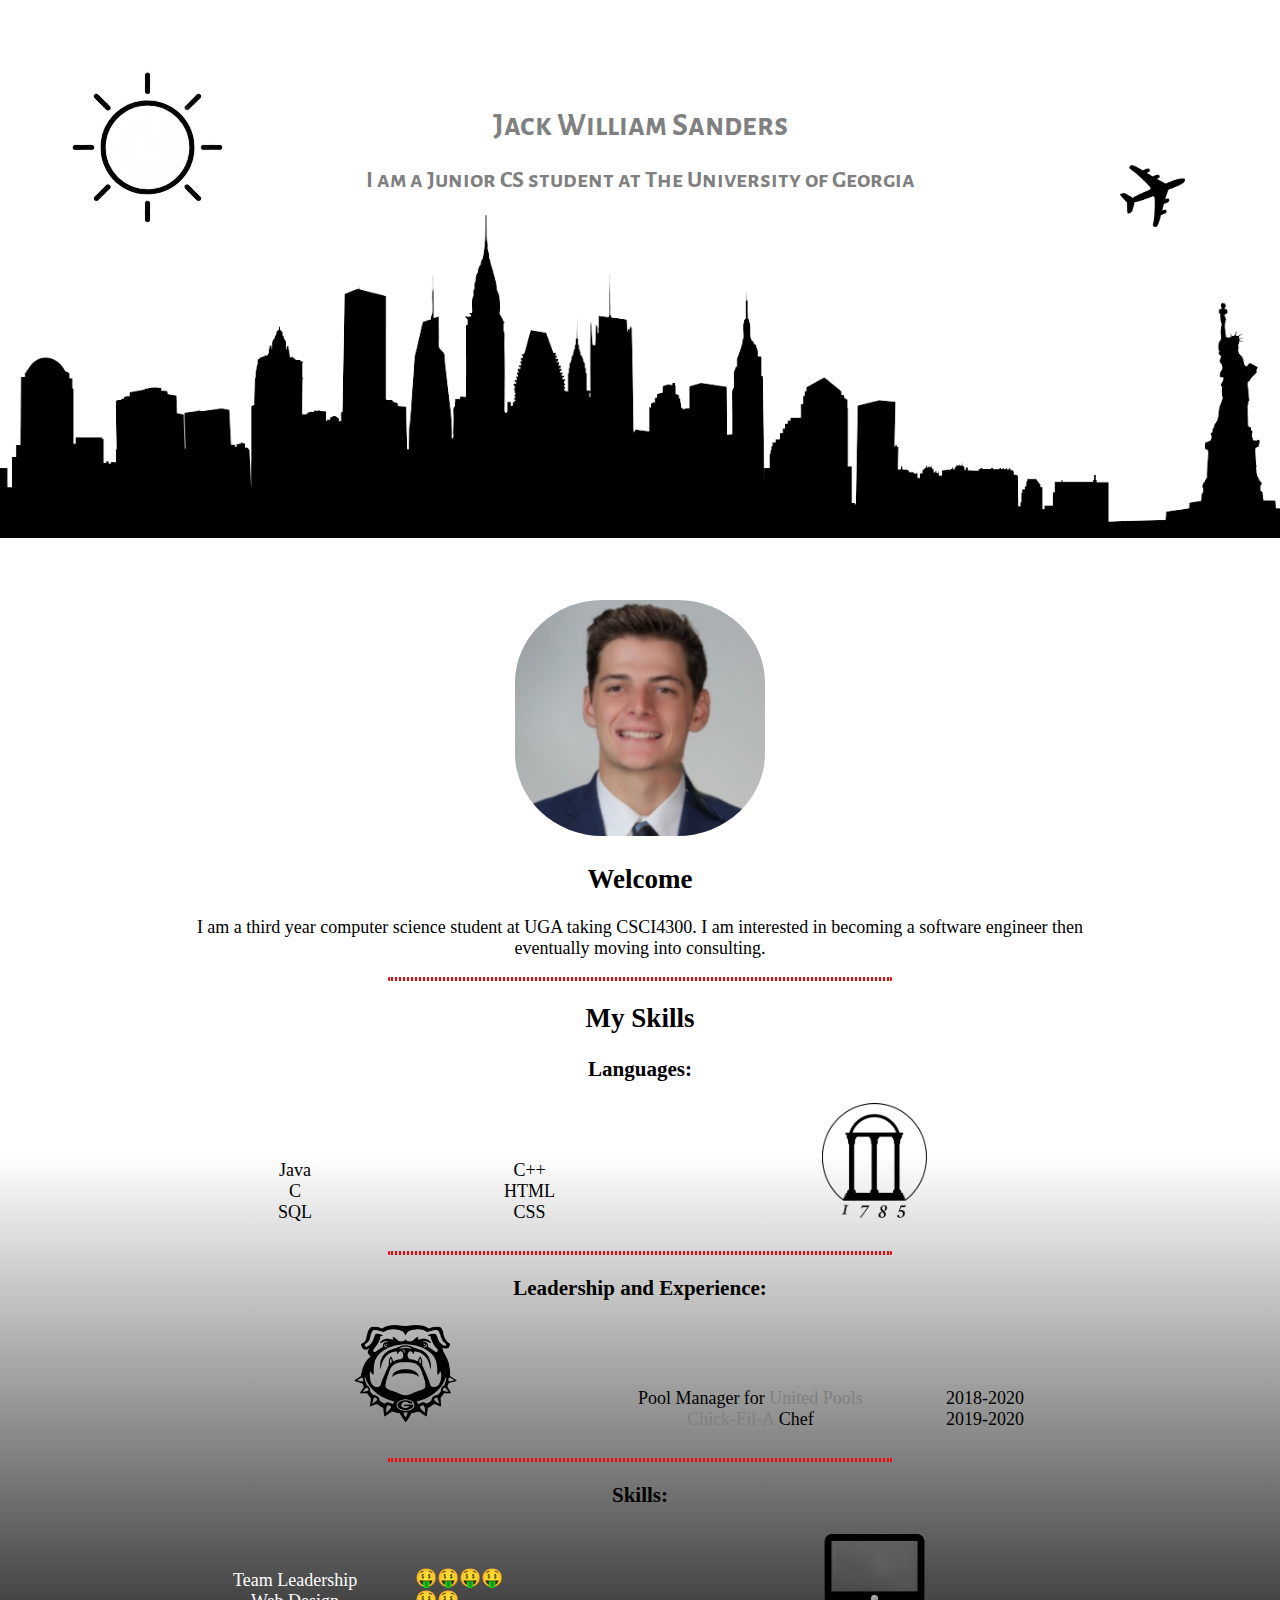
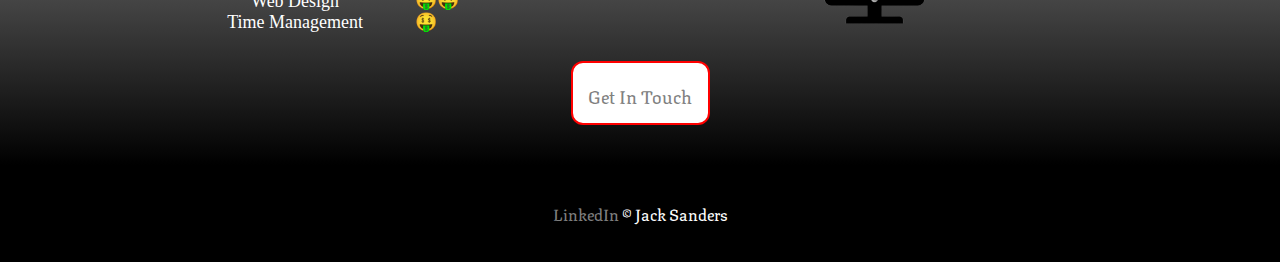
<file: index.html>
<!DOCTYPE html>
<html lang="en">
<head>
    <meta charset="UTF-8">
    <meta http-equiv="X-UA-Compatible" content="IE=edge">
    <meta name="viewport" content="width=device-width, initial-scale=1.0">
    <link href="https://fonts.googleapis.com/css2?family=Texturina:opsz,wght@12..72,200&display=swap" rel="stylesheet">
    <link href="https://fonts.googleapis.com/css2?family=Alegreya+Sans+SC:wght@100&family=Hind&display=swap" rel="stylesheet">
    <link rel="stylesheet" href="css/style.css">
    <title>Jack William Sanders</title>
</head>
<body>
    <div class="top">
        <img id="sun" src="images/sun.png" alt="Sun">
        <img id="plane" src="images/plane.png" alt="Plane">
        <div class="heading">
            <h1>Jack William Sanders</h1>
            <h2>I am a Junior CS student at The University of Georgia</h2>
        </div>
        <img id="ny" src="images/NY skyline.png" alt="New York Skyline">
    </div>
    <div class="content">
        <p>
            <img id="headshot" src="images/composite.PNG" alt="Headshot of Jack Sanders">
        </p>
        <h2>Welcome</h2>
        <p>
            I am a third year computer science student at UGA taking CSCI4300. I am interested in becoming a software engineer then eventually moving into consulting.
        </p>
        <hr>
        <h2>My Skills</h2>
        <div id="langs">
            <h3>Languages:</h3>
            <div id="list1">
                <p>Java<br>
                C<br>
                SQL</p>
            </div>
            <div id="list2">
                <p>C++<br>
                HTML<br>
                CSS</p>
            </div>
            <div id="sidePic">
                <img src="images/PinClipart.com_street-lamp-clipart_123318.png" alt="the arches" id="arch">
            </div>
        </div>
        <hr>
        <div id="leader">
        <h3>Leadership and Experience:</h3>
            <div id="sidePic">
                <img id="powerG" src="images/georgiaLogo.png" alt="UGA logo">
            </div>
            <div id="list1">
                <p>Pool Manager for <a href="https://www.unitedpools.com/">United Pools</a><br>
                <a href="https://www.chick-fil-a.com/">Chick-Fil-A</a> Chef</p>
            </div>
            <div id="list2">
                <p>2018-2020<br>
                2019-2020</p>
            </div>
        </div>
        <hr>
        <div id="skills">
            <h3>Skills:</h3>
            <div id="list1" class="skillColor">
                <p>Team Leadership<br>
                    Web Design<br>
                    Time Management
                </p>
            </div>
            <div id="list2" class="skillAlign">
                <p>🤑🤑🤑🤑<br>
                    🤑🤑<br>
                    🤑
                </p>
            </div>
            <div id="sidePic">
                <img src="images/computer.png" alt="night game" id="csskill">
            </div>
        </div>
        <div class="button">
            <p><a href="contact.html">Get In Touch</a></p>
        </div>
    </div>
    <div class="footer">
        <p><a href="https://www.linkedin.com/in/jackwsanders/">LinkedIn</a> &copy; Jack Sanders</p>
    </div>
</body>
</html>
</file>
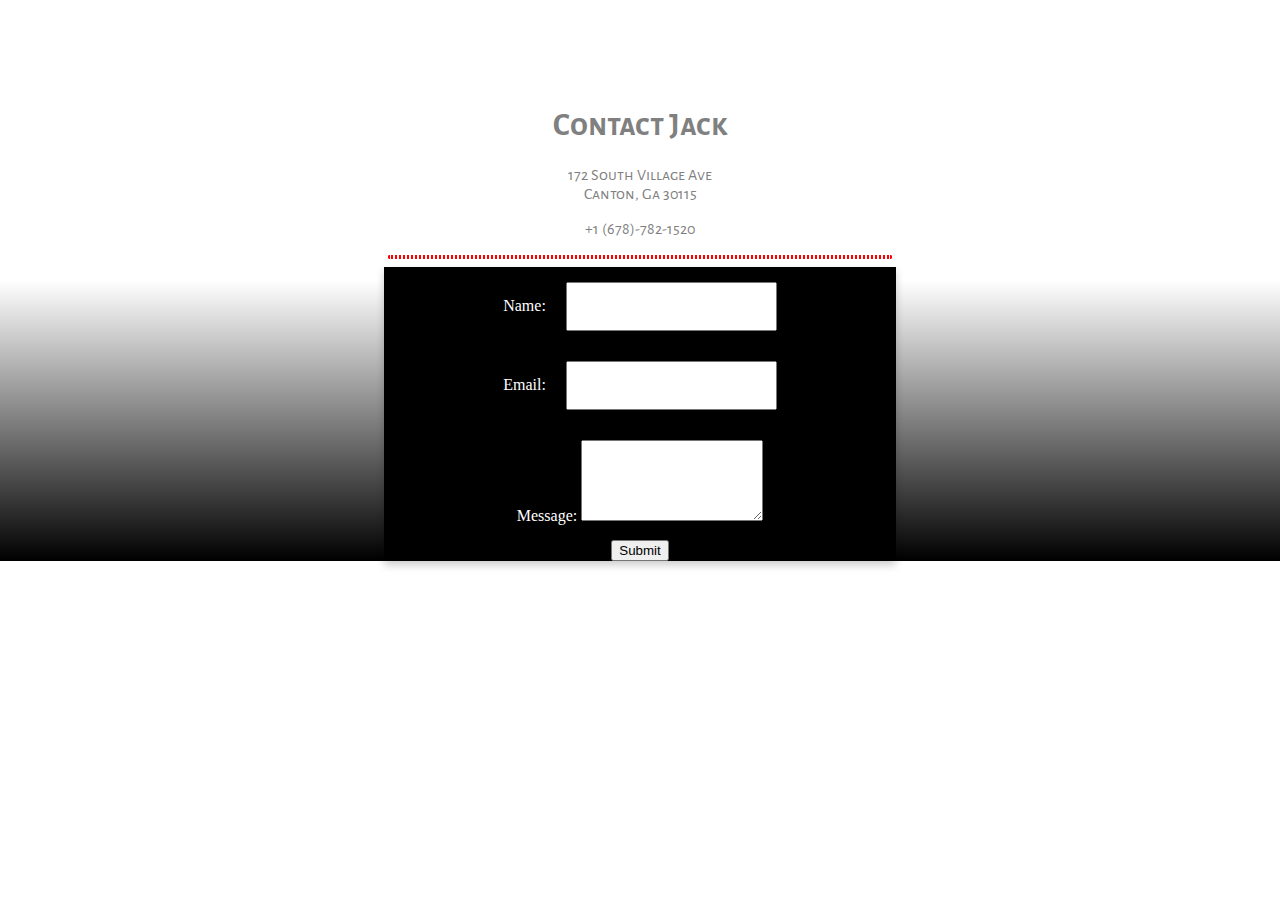
<file: contact.html>
<!DOCTYPE html>
<html lang="en">
<head>
    <meta charset="UTF-8">
    <meta http-equiv="X-UA-Compatible" content="IE=edge">
    <meta name="viewport" content="width=device-width, initial-scale=1.0">
    <link href="https://fonts.googleapis.com/css2?family=Texturina:opsz,wght@12..72,200&display=swap" rel="stylesheet">
    <link href="https://fonts.googleapis.com/css2?family=Alegreya+Sans+SC:wght@100&family=Hind&display=swap" rel="stylesheet">
    <link rel="stylesheet" href="css/style.css">
    <title>Contact Jack</title>
</head>
<body>
    <div class="fullContact">
        <div class="heading">
            <h1>Contact Jack</h1>
            <p>172 South Village Ave<br> Canton, Ga 30115</p>
            <p>+1 (678)-782-1520</p>
        </div>
        <hr>
        <div class="card">
            <form action="mailto:jacksanders2020@gmail.com" method="post">
                <div id="name">
                    <label>Name: &nbsp;&nbsp;&nbsp;</label>
                    <input type="text" id="name" required>
                </div>
                <div id="email">
                    <label>Email: &nbsp;&nbsp;&nbsp;</label>
                    <input type="email" id="name" required>
                </div>
                <div id="message">
                    <label> Message: </label>
                    <textarea rows="5" columns="10" name="comment"></textarea>
                </div>
                    <input type="submit">
            </form>
        </div>
    </div>
</body>
</html>
</file>
<file: css/style.css>
body{
    margin: 0px;
}
.top{
    background-color: white;
    border-bottom: none;
    
}
.heading{
    border-top: none;
    text-align: center;
    padding-top: 85px;
    font-family: 'Alegreya Sans SC', sans-serif;
    color: grey;
}

#ny{
    width:100%;
}

#plane{
    position: absolute;
    top:165px;
    right: 95px;
    width: 65px;
}

#sun{
    position: absolute;
    top:35px;
    left: 35px;
}

#headshot{
    border-radius: 35%;
    width:250px;
}

#langs{
    margin: 10px;
}

#leader{
    margin: 10px;
}

#skills{
    margin: 10px;
}

#arch{
    width: 105px;
}

#powerG{
    width: 105px;
}

#csskill{
    width: 105px;
}

#sidePic{
    display: inline-block;
    margin: 0 auto;
    width: 49%;
    float: none;
}

hr {
    border: 2px dotted red;
    border-radius: 2px;
    width: 500px;
}

#list1{
    width:25%;
    display:inline-block;
    margin: 0 auto;
}

#list2{
    width:25%;
    display:inline-block;
    margin: 0 auto;
}

.skillColor{
    color:white;
}

.skillAlign{
    text-align: left;
}

.content{
    background-image:linear-gradient(white,white, black);
    margin: 0 auto;
    text-align: center;
    font-size: large;
    padding-left: 170px;
    padding-right: 170px;
    padding-top:40px;
    padding-bottom: 40px;
    margin-bottom: none;
}

.footer{
    text-align: center;
    font-family: 'Texturina', serif;
    background-color: black;
    color:white;
    padding: 20px;
}

a:visited{
    color: red;
    text-decoration: none;
}

a:link{
    color:grey;
    text-decoration: none;
}

a:hover{
    color:blue;
}

.button{
    background-color: white;
    color:black;
    text-align: center;
    font-family: 'Texturina', serif;
    border-radius: 12px;
    font-size: 18px;
    border: 2px solid #ff0000;
    text-decoration: none;
    width: 135px;
    height: 60px;
    margin: 0 auto;
}

.card {
    box-shadow: 0 4px 8px 0 rgba(0,0,0,0.2);
    transition: 0.3s;
    width: 40%;
    background-color: black;
    color: white;
    text-align: center;
    margin: 0 auto;
  }
  
  .card:hover {
    box-shadow: 0 8px 16px 0 rgba(255, 0, 0, 0.6);
  }

  .fullContact{
    background-image:linear-gradient(white,white, black);
  }

  #name{
    padding: 15px;
  }

  #email{
    padding: 15px;
  }

  #message{
    padding: 15px;
  }
</file>
